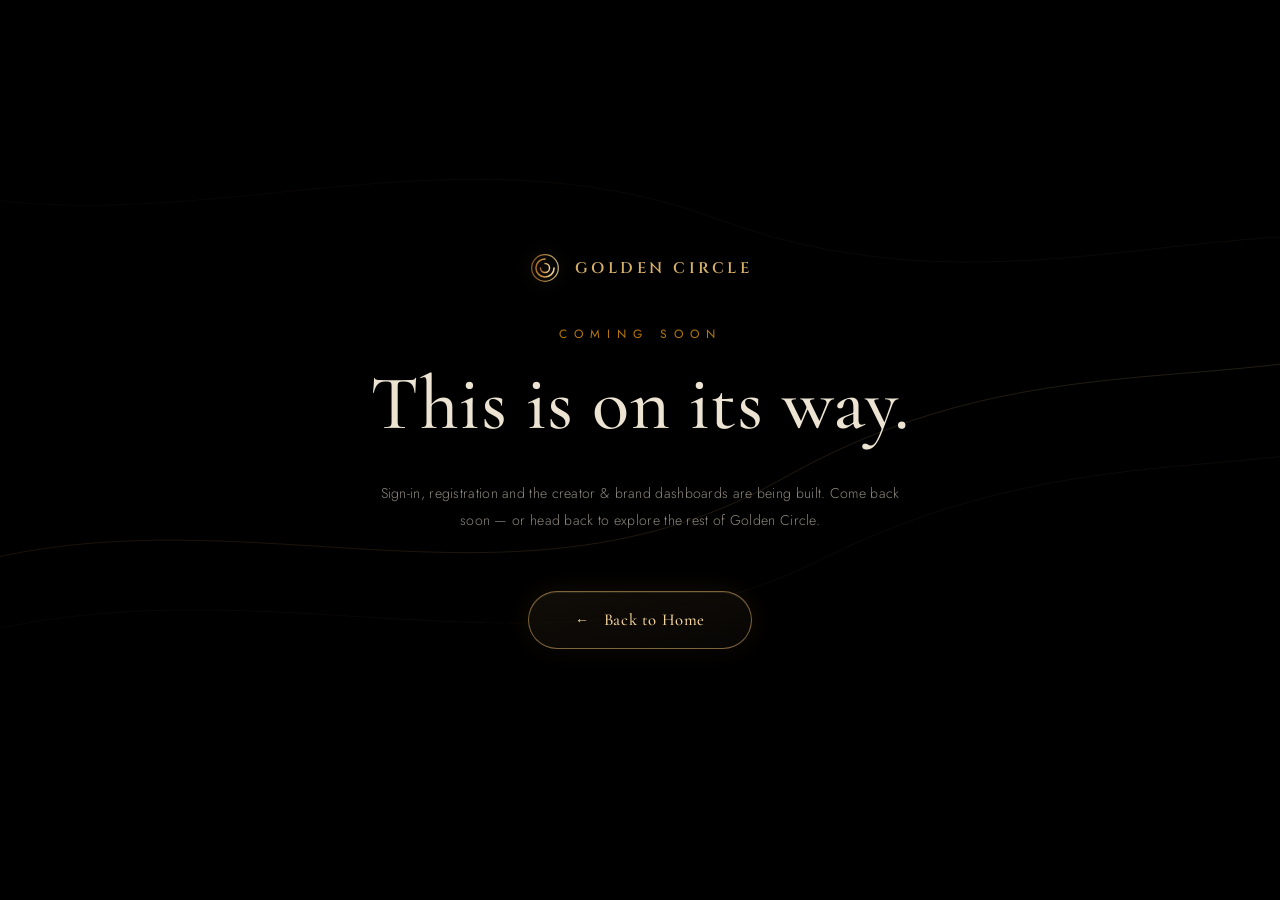
<file: pages/coming-soon.html>
<!DOCTYPE html>
<html lang="en">
<head>
<meta charset="utf-8">
<meta name="viewport" content="width=device-width, initial-scale=1">
<title>Coming Soon — Golden Circle</title>
<meta name="description" content="This part of Golden Circle is on its way.">
<link rel="icon" href="data:image/svg+xml,%3Csvg%20viewBox='0%200%20100%20100'%20xmlns='http://www.w3.org/2000/svg'%3E%3Crect%20width='100'%20height='100'%20fill='%23000000'/%3E%3Ccircle%20cx='50'%20cy='50'%20r='20'%20fill='none'%20stroke='%23D9B06A'%20stroke-width='2.5'/%3E%3Ccircle%20cx='50'%20cy='50'%20r='4'%20fill='%23f1c058'/%3E%3C/svg%3E">
<link rel="preconnect" href="https://fonts.googleapis.com">
<link rel="preconnect" href="https://fonts.gstatic.com" crossorigin>
<link href="https://fonts.googleapis.com/css2?family=Cinzel:wght@600;700&family=Cormorant+Garamond:wght@500;600&family=Jost:wght@300;400;500&display=swap" rel="stylesheet">
<link rel="stylesheet" href="../assets/css/base.css">
<style>
  .cs-wrap {
    min-height: 100vh; display: flex; flex-direction: column;
    align-items: center; justify-content: center; text-align: center;
    padding: clamp(40px, 8vh, 100px) clamp(24px, 6vw, 96px); position: relative; overflow: hidden;
  }
</style>
</head>
<body>
<div class="cs-wrap">

  <!-- decorative curved gold lines, echoing the landing page -->
  <svg viewBox="0 0 1600 900" preserveAspectRatio="xMidYMid slice" style="position:absolute; inset:0; width:100%; height:100%; pointer-events:none; opacity:0.5;">
    <defs>
      <linearGradient id="gcGold2" x1="0" y1="0" x2="1" y2="0">
        <stop offset="0" style="stop-color:#A56A2A;"></stop>
        <stop offset="0.34" style="stop-color:#C68A3D;"></stop>
        <stop offset="0.62" style="stop-color:#D9B06A;"></stop>
        <stop offset="1" style="stop-color:#F3D49A;"></stop>
      </linearGradient>
    </defs>
    <path d="M-40 640 C 300 420, 620 660, 940 480 C 1220 320, 1440 420, 1660 300" fill="none" stroke="url(#gcGold2)" stroke-width="1" opacity="0.3"></path>
    <path d="M-40 700 C 340 500, 660 720, 980 560 C 1260 420, 1460 500, 1660 400" fill="none" stroke="url(#gcGold2)" stroke-width="0.6" opacity="0.18"></path>
    <path d="M-40 140 C 260 300, 560 100, 880 220 C 1180 330, 1420 180, 1660 260" fill="none" stroke="url(#gcGold2)" stroke-width="0.7" opacity="0.14"></path>
  </svg>

  <div style="position:relative; z-index:2; display:flex; flex-direction:column; align-items:center; gap:clamp(14px, 2.4vh, 26px);">

    <!-- logo mark -->
    <a href="../index.html" style="display:flex; align-items:center; gap:13px; text-decoration:none; margin-bottom:clamp(10px, 2vh, 20px);">
      <svg viewBox="0 0 24 24" style="width:34px; height:34px; flex-shrink:0; filter:drop-shadow(0 0 8px rgba(243,212,154,0.22));" fill="none" stroke="url(#gcGold2)" stroke-linecap="round">
        <circle cx="12" cy="12" r="9.4" stroke-width="0.9" opacity="0.8"></circle>
        <path d="M12 5.6 a6.4 6.4 0 1 0 6.4 6.4" stroke-width="1.1"></path>
        <path d="M12 8.8 a3.2 3.2 0 1 1 -3.2 3.2" stroke-width="1"></path>
      </svg>
      <span style="font-family:'Cinzel', serif; font-weight:600; font-size:clamp(13px, 1.2vw, 17px); letter-spacing:3.5px; color:#D9B06A;">GOLDEN CIRCLE</span>
    </a>

    <div style="font-family:Jost, sans-serif; font-weight:400; font-size:clamp(10px, 1vw, 12px); letter-spacing:7px; color:#b8780c;">COMING SOON</div>

    <h1 style="margin:0; font-family:'Cormorant Garamond', serif; font-weight:500; font-size:clamp(38px, 6vw, 78px); line-height:1.05; letter-spacing:0.5px; color:#ece3d2; text-wrap:balance;">This is on its way.</h1>

    <p style="max-width:520px; margin:clamp(6px, 1.5vh, 14px) auto 0; font-family:Jost, sans-serif; font-weight:300; font-size:clamp(14px, 1.1vw, 17px); line-height:1.9; letter-spacing:0.3px; color:rgba(236, 227, 210, 0.6); text-wrap:pretty;">Sign-in, registration and the creator &amp; brand dashboards are being built. Come back soon — or head back to explore the rest of Golden Circle.</p>

    <a href="../index.html" style="margin-top:clamp(24px, 4vh, 44px); display:inline-flex; align-items:center; gap:14px; padding:clamp(13px, 2vh, 18px) clamp(32px, 3.6vw, 50px); border-radius:999px; border:1px solid rgba(217,176,106,0.55); background:linear-gradient(165deg, rgba(28,21,13,0.6), rgba(9,7,5,0.85)); box-shadow:0 18px 40px rgba(0,0,0,0.55), 0 0 30px rgba(198,138,61,0.12), inset 0 1px 0 rgba(243,212,154,0.1); text-decoration:none; font-family:'Cormorant Garamond', serif; font-weight:500; font-size:clamp(16px, 1.3vw, 21px); letter-spacing:0.6px; color:#F3D49A; transition:transform 0.55s cubic-bezier(.22,1,.36,1), box-shadow 0.55s ease, border-color 0.55s ease;" onmouseenter="this.style.transform='translateY(-3px)';this.style.borderColor='rgba(255,237,140,0.85)';this.style.boxShadow='0 24px 52px rgba(0,0,0,0.65), 0 0 54px rgba(243,212,154,0.28), inset 0 1px 0 rgba(243,212,154,0.18)';" onmouseleave="this.style.transform='';this.style.borderColor='rgba(217,176,106,0.55)';this.style.boxShadow='0 18px 40px rgba(0,0,0,0.55), 0 0 30px rgba(198,138,61,0.12), inset 0 1px 0 rgba(243,212,154,0.1)';">
      <span style="font-family:Jost, sans-serif; font-weight:300; font-size:0.85em;">←</span>
      <span>Back to Home</span>
    </a>
  </div>
</div>
</body>
</html>
</file>
<file: assets/css/base.css>
/* Golden Circle — base styles.
   Reset + keyframes copied verbatim from the original design (<style> block in
   "Golden Circle Hero.dc.html"). Do not alter values — they drive the visuals. */

/* overflow-x: clip contains any decorative element that runs past the viewport
   edge on small screens. clip (unlike hidden) does NOT create a scroll container,
   so the hero's position:sticky stage keeps pinning correctly. The `hidden`
   line before it is a fallback for older engines (iOS <16 / old Android
   System WebView) where `clip` is unsupported and would be silently dropped. */
html, body { margin: 0; padding: 0; background: #000000; overflow-x: hidden; overflow-x: clip; }

/* The original DC runtime injected a minimal reset; box-sizing keeps clamp()
   layouts identical to the preview. */
*, *::before, *::after { box-sizing: border-box; }

@keyframes gcHintLine {
  0% { transform: scaleY(0); transform-origin: top; }
  45% { transform: scaleY(1); transform-origin: top; }
  55% { transform: scaleY(1); transform-origin: bottom; }
  100% { transform: scaleY(0); transform-origin: bottom; }
}
@keyframes gcFloatA { 0%,100% { transform: translateY(0); } 50% { transform: translateY(-3px); } }
@keyframes gcFloatB { 0%,100% { transform: translateY(0); } 50% { transform: translateY(3px); } }
@keyframes gcBreath { 0%,100% { transform: scale(1); opacity:0.9; } 50% { transform: scale(1.04); opacity:1; } }
@keyframes gcCompress { 0%,100% { transform: scale(1); } 50% { transform: scale(0.88); } }
@keyframes gcCore { 0%,100% { transform: scale(1); opacity:0.85; } 50% { transform: scale(1.14); opacity:1; } }
@keyframes gcShadow { 0%,100% { filter: drop-shadow(0 22px 44px rgba(0,0,0,0.6)); } 50% { filter: drop-shadow(0 30px 60px rgba(0,0,0,0.72)); } }
@keyframes gcDotPulse { 0%,100% { box-shadow: 0 0 6px rgba(243,212,154,0.3); } 50% { box-shadow: 0 0 16px rgba(243,212,154,0.65); } }
@keyframes gcLineGlow { 0%,100% { opacity: 0.08; } 50% { opacity: 0.2; } }
@keyframes gcTwinkle { 0%,100% { opacity: 0.08; } 50% { opacity: 0.55; } }
</file>
